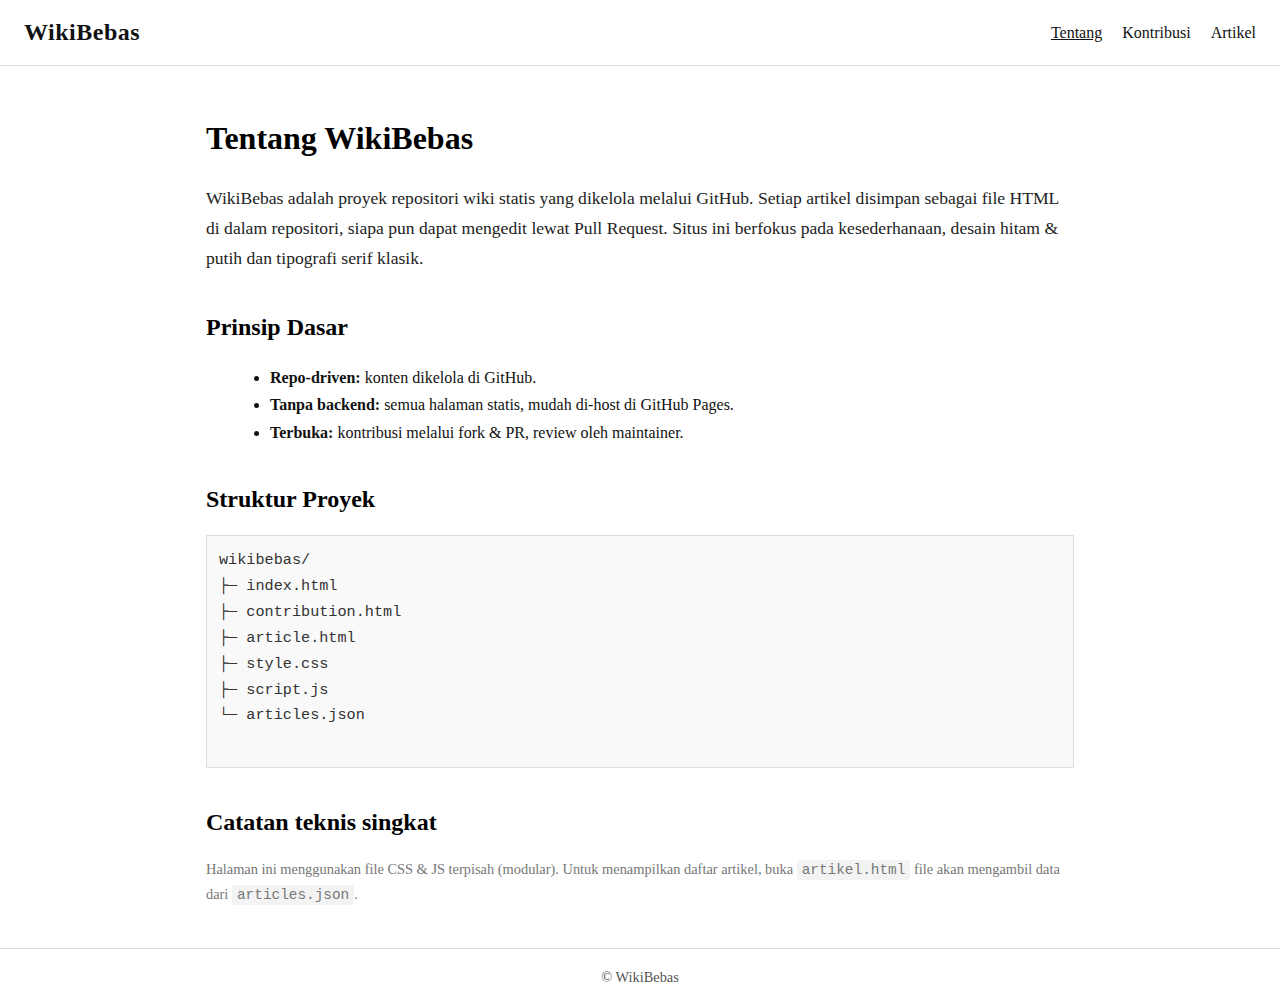
<file: index.html>
<!doctype html>
<html lang="id">
<head>
  <meta charset="utf-8" />
  <meta name="viewport" content="width=device-width,initial-scale=1" />
  <title>WikiBebas</title>
  <link rel="stylesheet" href="style.css">
</head>
<body>
  <header class="topnav" role="banner">
    <div class="site-title">WikiBebas</div>
    <nav role="navigation" aria-label="Utama">
      <a href="index.html" class="active">Tentang</a>
      <a href="contribution.html">Kontribusi</a>
      <a href="article.html">Artikel</a>
    </nav>
  </header>

  <main class="container" role="main">
    <article>
      <h1>Tentang WikiBebas</h1>

      <p class="lede">
        WikiBebas adalah proyek repositori wiki statis yang dikelola melalui GitHub.
        Setiap artikel disimpan sebagai file HTML di dalam repositori,
        siapa pun dapat mengedit lewat Pull Request. Situs ini berfokus pada
        kesederhanaan, desain hitam & putih dan tipografi serif klasik.
      </p>

      <h2>Prinsip Dasar</h2>
      <ul>
        <li><strong>Repo-driven:</strong> konten dikelola di GitHub.</li>
        <li><strong>Tanpa backend:</strong> semua halaman statis, mudah di-host di GitHub Pages.</li>
        <li><strong>Terbuka:</strong> kontribusi melalui fork & PR, review oleh maintainer.</li>
      </ul>

      <h2>Struktur Proyek</h2>
      <pre>
wikibebas/
├─ index.html
├─ contribution.html
├─ article.html
├─ style.css
├─ script.js
└─ articles.json
      </pre>

      <h2>Catatan teknis singkat</h2>
      <p class="muted">
        Halaman ini menggunakan file CSS & JS terpisah (modular). Untuk menampilkan daftar artikel,
        buka <code>artikel.html</code> file akan mengambil data dari <code>articles.json</code>.
      </p>
    </article>
  </main>

  <footer class="site-footer" role="contentinfo">
    &copy; WikiBebas
  </footer>

  <script src="script.js"></script>
</body>
</html>
</file>
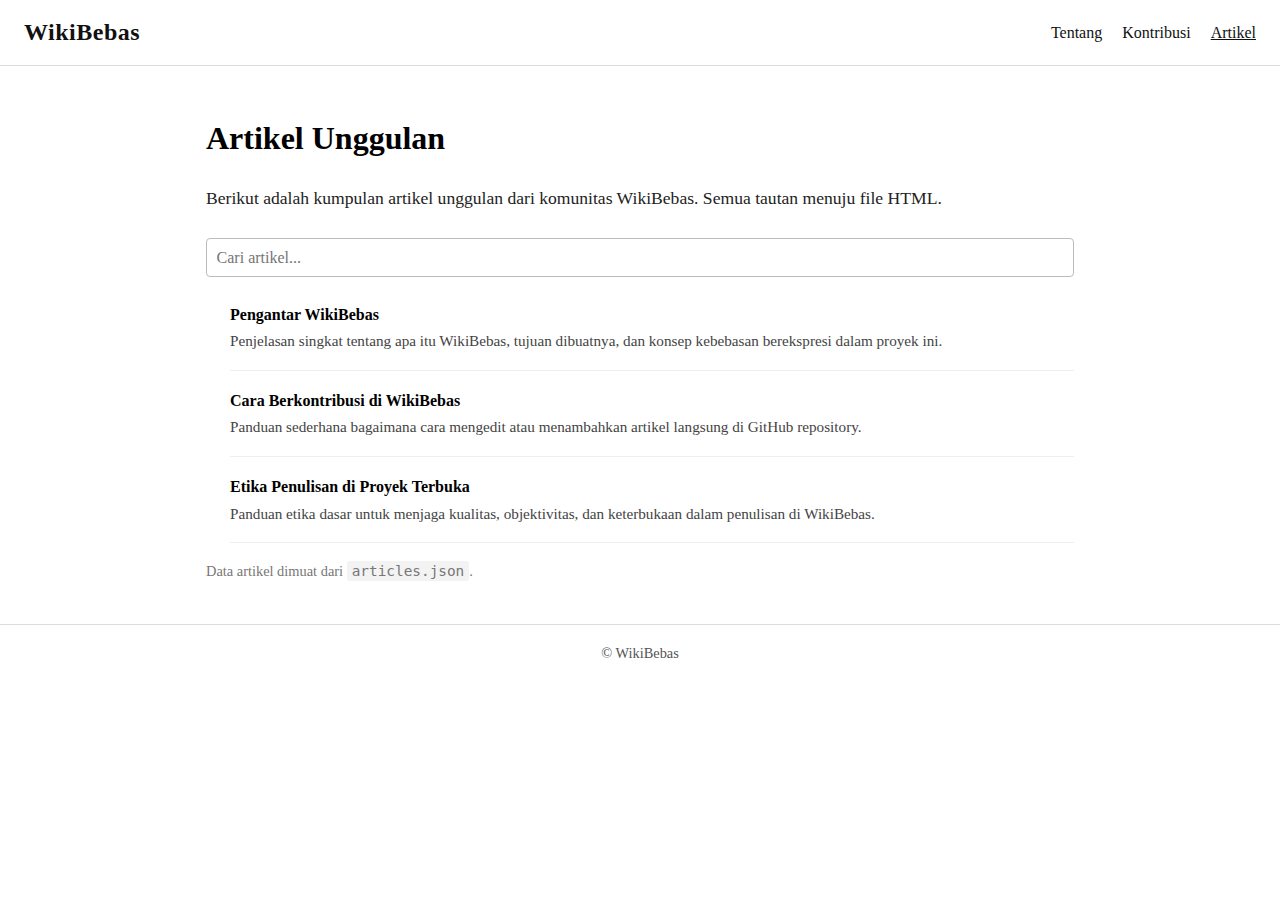
<file: article.html>
<!doctype html>
<html lang="id">
<head>
  <meta charset="utf-8" />
  <meta name="viewport" content="width=device-width,initial-scale=1" />
  <title>WikiBebas — Artikel Unggulan</title>
  <link rel="stylesheet" href="style.css">
</head>
<body>
  <header class="topnav" role="banner">
    <div class="site-title">WikiBebas</div>
    <nav role="navigation" aria-label="Utama">
      <a href="index.html">Tentang</a>
      <a href="contribution.html">Kontribusi</a>
      <a href="article.html" class="active">Artikel</a>
    </nav>
  </header>

  <main class="container" role="main">
    <article>
      <h1>Artikel Unggulan</h1>

      <p class="lede">
        Berikut adalah kumpulan artikel unggulan dari komunitas WikiBebas.
        Semua tautan menuju file HTML.
      </p>

      <div class="search-bar">
        <label for="searchInput" class="sr-only">Cari artikel</label>
        <input type="text" id="searchInput" placeholder="Cari artikel..." aria-label="Cari artikel">
      </div>

      <ul id="articleList" class="article-list">
        <!-- Artikel akan dimuat lewat script.js -->
      </ul>

      <p class="muted">
        Data artikel dimuat dari <code>articles.json</code>.
      </p>
    </article>
  </main>

  <footer class="site-footer" role="contentinfo">
    &copy; WikiBebas
  </footer>

  <script src="script.js"></script>
</body>
</html>
</file>
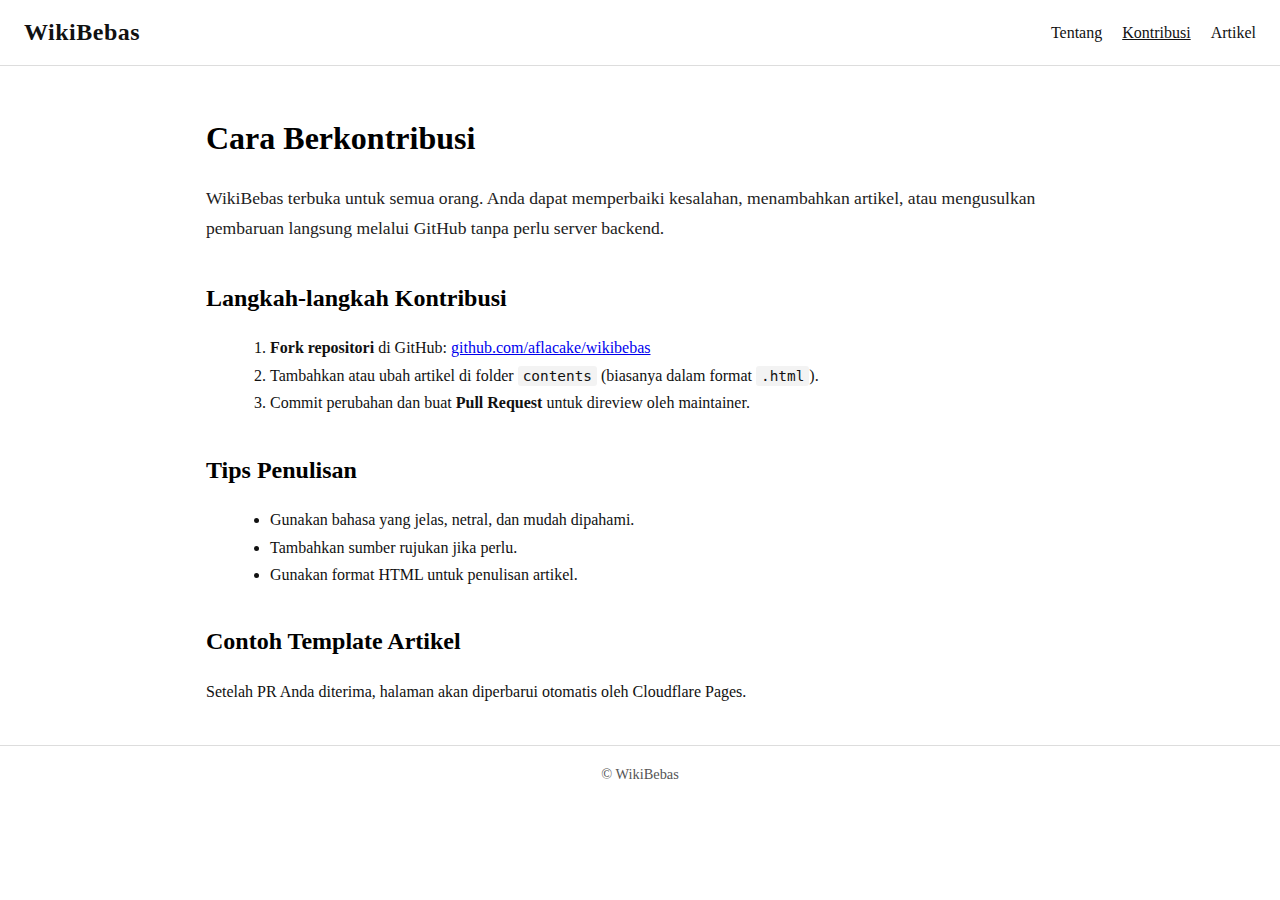
<file: contribution.html>
<!doctype html>
<html lang="id">
<head>
  <meta charset="utf-8" />
  <meta name="viewport" content="width=device-width,initial-scale=1" />
  <title>WikiBebas — Cara Berkontribusi</title>
  <link rel="stylesheet" href="style.css">
</head>
<body>
  <header class="topnav" role="banner">
    <div class="site-title">WikiBebas</div>
    <nav role="navigation" aria-label="Utama">
      <a href="index.html">Tentang</a>
      <a href="contribution.html" class="active">Kontribusi</a>
      <a href="article.html">Artikel</a>
    </nav>
  </header>

  <main class="container" role="main">
    <article>
      <h1>Cara Berkontribusi</h1>

      <p class="lede">
        WikiBebas terbuka untuk semua orang. Anda dapat memperbaiki kesalahan, menambahkan artikel,
        atau mengusulkan pembaruan langsung melalui GitHub tanpa perlu server backend.
      </p>

      <h2>Langkah-langkah Kontribusi</h2>
      <ol>
        <li>
          <strong>Fork repositori</strong> di GitHub:  
          <a href="https://github.com/aflacake/wikibebas" target="_blank">
            github.com/aflacake/wikibebas
          </a>
        </li>
        <li>
          Tambahkan atau ubah artikel di folder <code>contents</code> (biasanya dalam format <code>.html</code>).
        </li>
        <li>
          Commit perubahan dan buat <strong>Pull Request</strong> untuk direview oleh maintainer.
        </li>
      </ol>

      <h2>Tips Penulisan</h2>
      <ul>
        <li>Gunakan bahasa yang jelas, netral, dan mudah dipahami.</li>
        <li>Tambahkan sumber rujukan jika perlu.</li>
        <li>Gunakan format HTML untuk penulisan artikel.</li>
      </ul>

      <h2>Contoh Template Artikel</h2>
		<script src="https://gist.github.com/aflacake/7c52d3442705015d3f93420d2c9fd270.js"></script>

      <p>
        Setelah PR Anda diterima, halaman akan diperbarui otomatis oleh Cloudflare Pages.
      </p>
    </article>
  </main>

  <footer class="site-footer" role="contentinfo">
    &copy; WikiBebas
  </footer>

  <script src="script.js"></script>
</body>
</html>
</file>
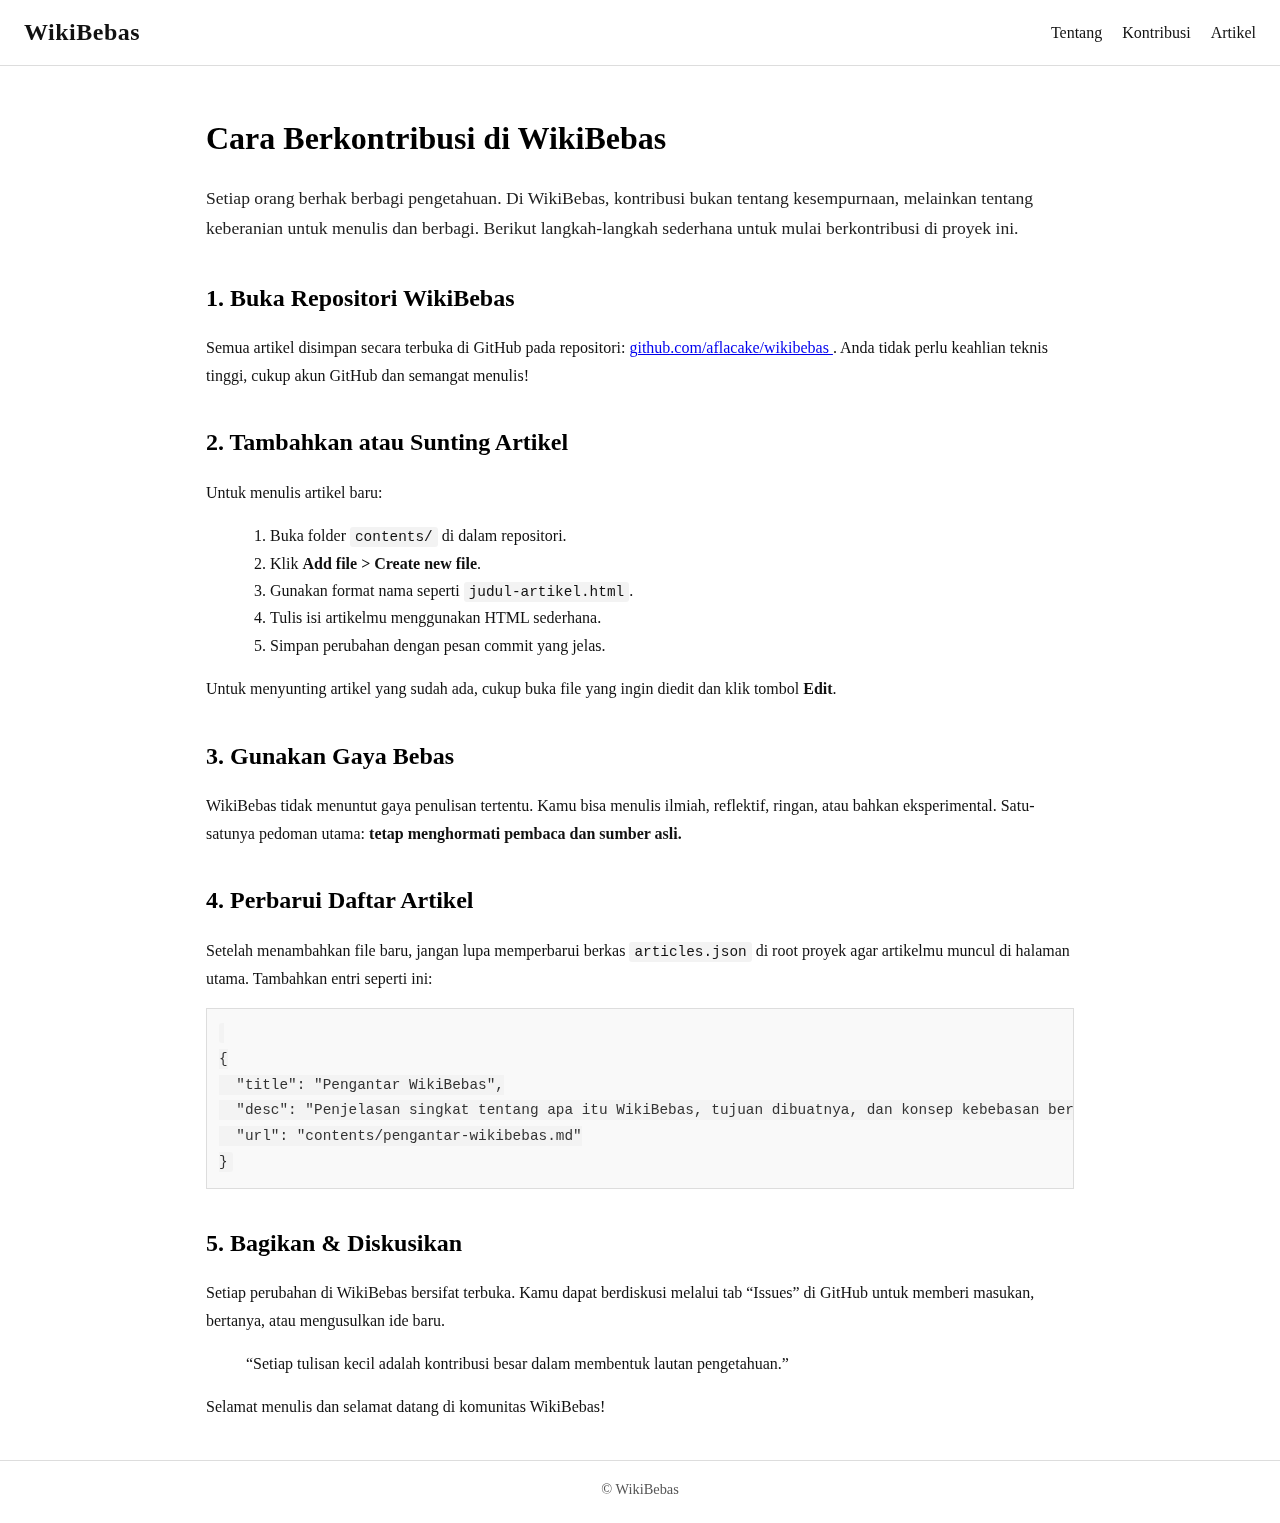
<file: contents/cara-berkontribusi.html>
<!doctype html>
<html lang="id">
<head>
  <meta charset="utf-8" />
  <meta name="viewport" content="width=device-width,initial-scale=1" />
  <title>Cara Berkontribusi di WikiBebas</title>
  <link rel="stylesheet" href="../style.css">
</head>
<body>
  <header class="topnav" role="banner">
    <div class="site-title">WikiBebas</div>
    <nav role="navigation" aria-label="Utama">
      <a href="../index.html">Tentang</a>
      <a href="../contribution.html">Kontribusi</a>
      <a href="../article.html">Artikel</a>
    </nav>
  </header>

  <main class="container" role="main">
    <article>
      <h1>Cara Berkontribusi di WikiBebas</h1>

      <p class="lede">
        Setiap orang berhak berbagi pengetahuan. Di WikiBebas, kontribusi bukan tentang kesempurnaan,
        melainkan tentang keberanian untuk menulis dan berbagi. Berikut langkah-langkah sederhana
        untuk mulai berkontribusi di proyek ini.
      </p>

      <h2>1. Buka Repositori WikiBebas</h2>
      <p>
        Semua artikel disimpan secara terbuka di GitHub pada repositori:
        <a href="https://github.com/aflacake/wikibebas" target="_blank">
          github.com/aflacake/wikibebas
        </a>.
        Anda tidak perlu keahlian teknis tinggi, cukup akun GitHub dan semangat menulis!
      </p>

      <h2>2. Tambahkan atau Sunting Artikel</h2>
      <p>
        Untuk menulis artikel baru:
      </p>
      <ol>
        <li>Buka folder <code>contents/</code> di dalam repositori.</li>
        <li>Klik <strong>Add file > Create new file</strong>.</li>
        <li>Gunakan format nama seperti <code>judul-artikel.html</code>.</li>
        <li>Tulis isi artikelmu menggunakan HTML sederhana.</li>
        <li>Simpan perubahan dengan pesan commit yang jelas.</li>
      </ol>

      <p>
        Untuk menyunting artikel yang sudah ada, cukup buka file yang ingin diedit dan klik tombol <strong>Edit</strong>.
      </p>

      <h2>3. Gunakan Gaya Bebas</h2>
      <p>
        WikiBebas tidak menuntut gaya penulisan tertentu. Kamu bisa menulis ilmiah, reflektif, ringan,
        atau bahkan eksperimental. Satu-satunya pedoman utama: <strong>tetap menghormati pembaca dan sumber asli.</strong>
      </p>

      <h2>4. Perbarui Daftar Artikel</h2>
      <p>
        Setelah menambahkan file baru, jangan lupa memperbarui berkas
        <code>articles.json</code> di root proyek agar artikelmu muncul di halaman utama.
        Tambahkan entri seperti ini:
      </p>

<pre><code>
{
  "title": "Pengantar WikiBebas",
  "desc": "Penjelasan singkat tentang apa itu WikiBebas, tujuan dibuatnya, dan konsep kebebasan berekspresi dalam proyek ini.",
  "url": "contents/pengantar-wikibebas.md"
}
</code></pre>

      <h2>5. Bagikan & Diskusikan</h2>
      <p>
        Setiap perubahan di WikiBebas bersifat terbuka. Kamu dapat berdiskusi melalui tab “Issues”
        di GitHub untuk memberi masukan, bertanya, atau mengusulkan ide baru.
      </p>

      <blockquote>
        “Setiap tulisan kecil adalah kontribusi besar dalam membentuk lautan pengetahuan.”
      </blockquote>

      <p>
        Selamat menulis dan selamat datang di komunitas WikiBebas!
      </p>
    </article>
  </main>

  <footer class="site-footer" role="contentinfo">
    &copy; WikiBebas
  </footer>
</body>
</html>
</file>
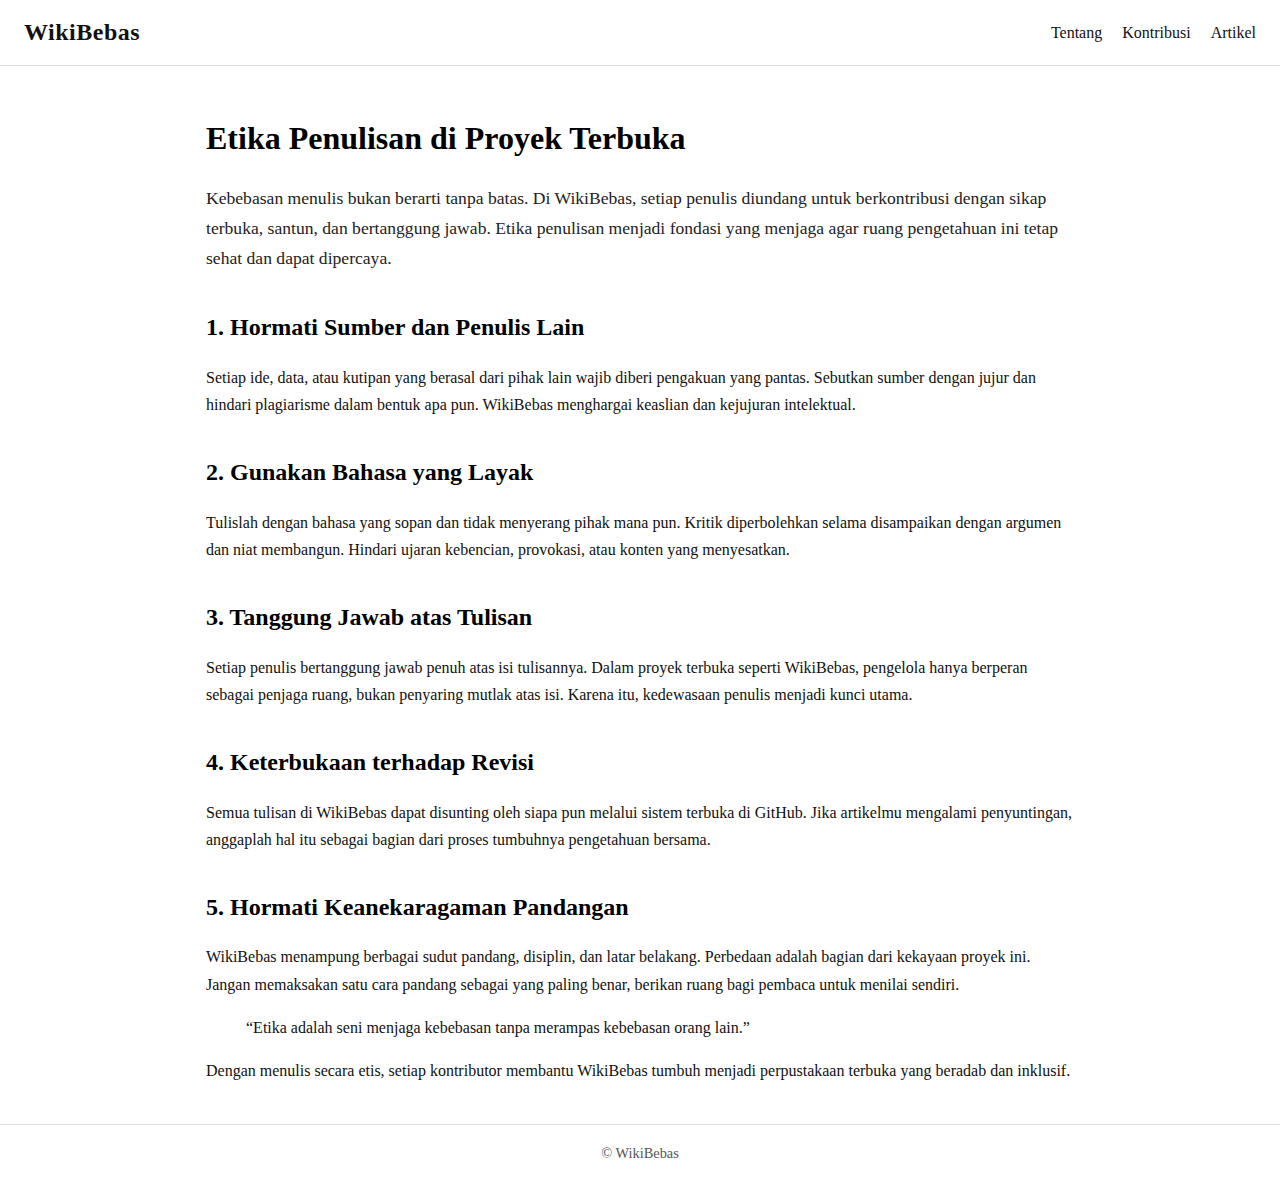
<file: contents/etika-penulisan.html>
<!doctype html>
<html lang="id">
<head>
  <meta charset="utf-8" />
  <meta name="viewport" content="width=device-width,initial-scale=1" />
  <title>Etika Penulisan di Proyek Terbuka</title>
  <link rel="stylesheet" href="../style.css">
</head>
<body>
  <header class="topnav" role="banner">
    <div class="site-title">WikiBebas</div>
    <nav role="navigation" aria-label="Utama">
      <a href="../index.html">Tentang</a>
      <a href="../contribution.html">Kontribusi</a>
      <a href="../article.html">Artikel</a>
    </nav>
  </header>

  <main class="container" role="main">
    <article>
      <h1>Etika Penulisan di Proyek Terbuka</h1>

      <p class="lede">
        Kebebasan menulis bukan berarti tanpa batas. Di WikiBebas, setiap penulis diundang
        untuk berkontribusi dengan sikap terbuka, santun, dan bertanggung jawab.
        Etika penulisan menjadi fondasi yang menjaga agar ruang pengetahuan ini tetap sehat
        dan dapat dipercaya.
      </p>

      <h2>1. Hormati Sumber dan Penulis Lain</h2>
      <p>
        Setiap ide, data, atau kutipan yang berasal dari pihak lain wajib diberi pengakuan yang pantas.
        Sebutkan sumber dengan jujur dan hindari plagiarisme dalam bentuk apa pun.
        WikiBebas menghargai keaslian dan kejujuran intelektual.
      </p>

      <h2>2. Gunakan Bahasa yang Layak</h2>
      <p>
        Tulislah dengan bahasa yang sopan dan tidak menyerang pihak mana pun.
        Kritik diperbolehkan selama disampaikan dengan argumen dan niat membangun.
        Hindari ujaran kebencian, provokasi, atau konten yang menyesatkan.
      </p>

      <h2>3. Tanggung Jawab atas Tulisan</h2>
      <p>
        Setiap penulis bertanggung jawab penuh atas isi tulisannya.
        Dalam proyek terbuka seperti WikiBebas, pengelola hanya berperan sebagai penjaga ruang,
        bukan penyaring mutlak atas isi. Karena itu, kedewasaan penulis menjadi kunci utama.
      </p>

      <h2>4. Keterbukaan terhadap Revisi</h2>
      <p>
        Semua tulisan di WikiBebas dapat disunting oleh siapa pun melalui sistem terbuka di GitHub.
        Jika artikelmu mengalami penyuntingan, anggaplah hal itu sebagai bagian dari proses tumbuhnya pengetahuan bersama.
      </p>

      <h2>5. Hormati Keanekaragaman Pandangan</h2>
      <p>
        WikiBebas menampung berbagai sudut pandang, disiplin, dan latar belakang.
        Perbedaan adalah bagian dari kekayaan proyek ini. Jangan memaksakan satu cara pandang
        sebagai yang paling benar, berikan ruang bagi pembaca untuk menilai sendiri.
      </p>

      <blockquote>
        “Etika adalah seni menjaga kebebasan tanpa merampas kebebasan orang lain.”
      </blockquote>

      <p>
        Dengan menulis secara etis, setiap kontributor membantu WikiBebas tumbuh
        menjadi perpustakaan terbuka yang beradab dan inklusif.
      </p>
    </article>
  </main>

  <footer class="site-footer" role="contentinfo">
    &copy; WikiBebas
  </footer>
</body>
</html>
</file>
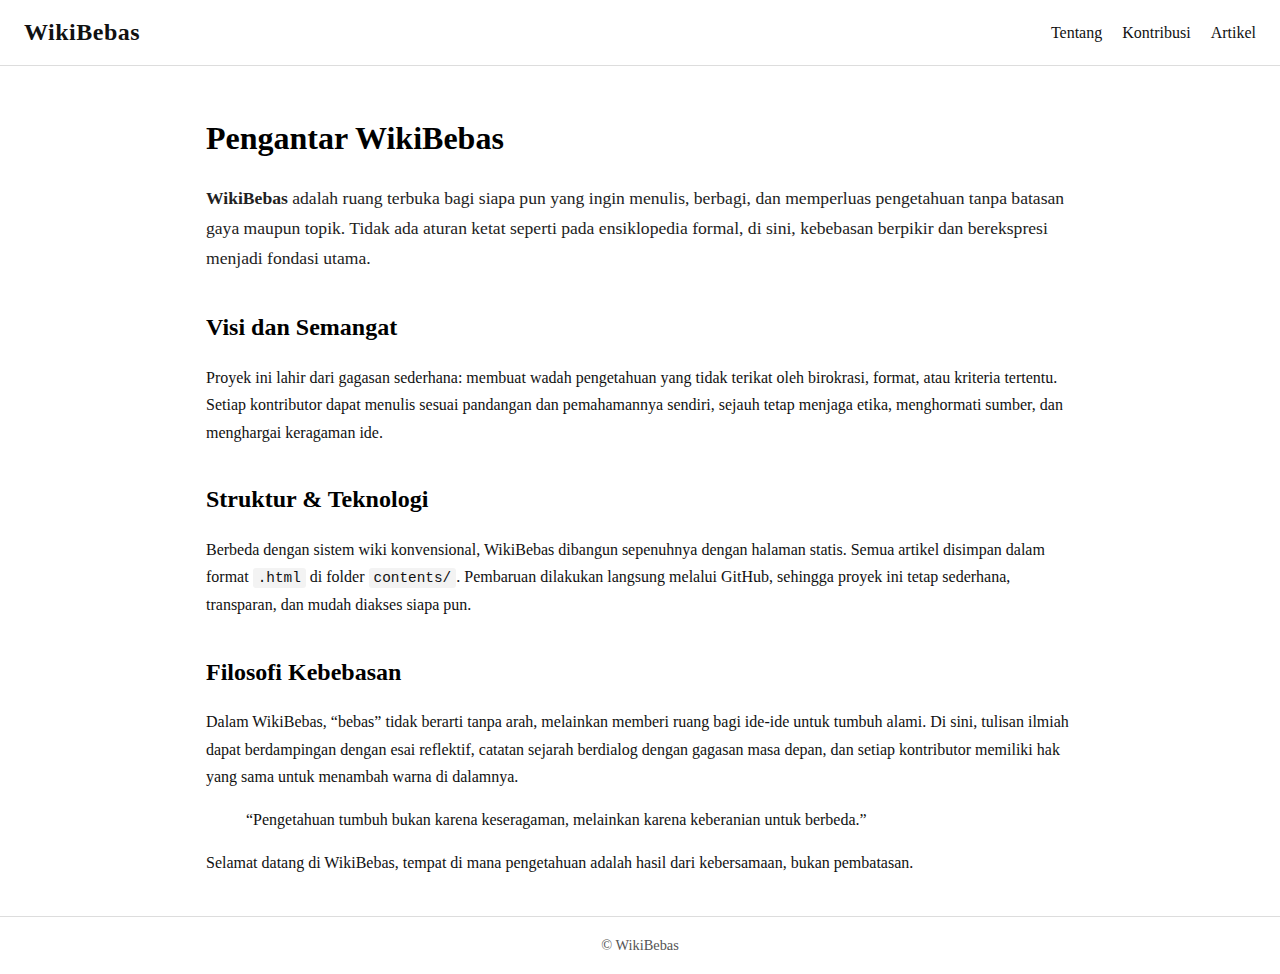
<file: contents/pengantar-wikibebas.html>
<!doctype html>
<html lang="id">
<head>
  <meta charset="utf-8" />
  <meta name="viewport" content="width=device-width,initial-scale=1" />
  <title>Pengantar WikiBebas</title>
  <link rel="stylesheet" href="../style.css">
</head>
<body>
  <header class="topnav" role="banner">
    <div class="site-title">WikiBebas</div>
    <nav role="navigation" aria-label="Utama">
      <a href="../index.html">Tentang</a>
      <a href="../contribution.html">Kontribusi</a>
      <a href="../article.html">Artikel</a>
    </nav>
  </header>

  <main class="container" role="main">
    <article>
      <h1>Pengantar WikiBebas</h1>

      <p class="lede">
        <strong>WikiBebas</strong> adalah ruang terbuka bagi siapa pun yang ingin menulis, berbagi,
        dan memperluas pengetahuan tanpa batasan gaya maupun topik. Tidak ada aturan ketat seperti
        pada ensiklopedia formal, di sini, kebebasan berpikir dan berekspresi menjadi fondasi utama.
      </p>

      <h2>Visi dan Semangat</h2>
      <p>
        Proyek ini lahir dari gagasan sederhana: membuat wadah pengetahuan yang tidak terikat
        oleh birokrasi, format, atau kriteria tertentu. Setiap kontributor dapat menulis sesuai
        pandangan dan pemahamannya sendiri, sejauh tetap menjaga etika, menghormati sumber,
        dan menghargai keragaman ide.
      </p>

      <h2>Struktur & Teknologi</h2>
      <p>
        Berbeda dengan sistem wiki konvensional, WikiBebas dibangun sepenuhnya dengan halaman statis.
        Semua artikel disimpan dalam format <code>.html</code> di folder
        <code>contents/</code>. Pembaruan dilakukan langsung melalui GitHub, sehingga proyek ini
        tetap sederhana, transparan, dan mudah diakses siapa pun.
      </p>

      <h2>Filosofi Kebebasan</h2>
      <p>
        Dalam WikiBebas, “bebas” tidak berarti tanpa arah, melainkan memberi ruang bagi ide-ide
        untuk tumbuh alami. Di sini, tulisan ilmiah dapat berdampingan dengan esai reflektif,
        catatan sejarah berdialog dengan gagasan masa depan, dan setiap kontributor memiliki hak
        yang sama untuk menambah warna di dalamnya.
      </p>

      <blockquote>
        “Pengetahuan tumbuh bukan karena keseragaman, melainkan karena keberanian untuk berbeda.”
      </blockquote>

      <p>
        Selamat datang di WikiBebas, tempat di mana pengetahuan adalah hasil dari kebersamaan,
        bukan pembatasan.
      </p>
    </article>
  </main>

  <footer class="site-footer" role="contentinfo">
    &copy; WikiBebas
  </footer>
</body>
</html>
</file>
<file: style.css>
/* ===========================
   WikiBebas
   Tema: Putih–Hitam Minimalis, Serif Klasik
   =========================== */

html {
  box-sizing: border-box;
  scroll-behavior: smooth;
}

*, *::before, *::after {
  box-sizing: inherit;
}

body {
  padding: 0;
  margin: 0;
  background-color: #fff;
  color: #111;
  font-family: "Georgia", "Times New Roman", serif;
  line-height: 1.7;
}

/* Header atau Navigasi */

header.topnav {
  display: flex;
  padding: 0.75rem 1.5rem;
  justify-content: space-between;
  align-items: center;
  border-bottom: 1px solid #ddd;
  background-color: #fff;
}

.site-title {
  font-size: 1.5rem;
  font-weight: bold;
  letter-spacing: 0.5px;
}

nav a {
  margin-left: 1rem;
  text-decoration: none;
  font-weight: 500;
  color: #111;
}

nav a:hover,
nav a.active {
  text-decoration: underline;
}

/* Konten */

.container {
  max-width: 900px;
  padding: 0 1rem;
  margin: 2.5rem auto;
}

.lede {
  font-size: 1.1rem;
  color: #222;
}

article h1, article h2, article h3 {
  margin-top: 1.4em;
  margin-bottom: 0.6em;
  color: #000;
}

article ul, article ol {
  margin-left: 1.5em;
}

pre {
  padding: 0.75rem;
  background: #f9f9f9;
  font-family: "Courier New", monospace;
  font-size: 0.95rem;
  color: #333;
  border: 1px solid #ddd;
  overflow-x: auto;
}

code {
  padding: 2px 5px;
  font-size: 0.9rem;
  background-color: #f3f3f3;
  border-radius: 3px;
}

/* Pencarian & Daftar Artikel */

.search-bar {
  margin: 1.5rem 0;
}

.search-bar input {
  width: 100%;
  padding: 0.6rem;
  color: #111;
  font-size: 1rem;
  font-family: inherit;
  border: 1px solid #bbb;
  border-radius: 4px;
}

.article-list {
  padding: 0;
  list-style: none;
}

.article-list li {
  padding-bottom: 1rem;
  margin: 1rem 0;
  border-bottom: 1px solid #eee;
}

.article-list a {
  font-weight: bold;
  color: #000;
  text-decoration: none;
}

.article-list a:hover {
  text-decoration: underline;
}

.article-list .desc {
  color: #444;
  font-size: 0.95rem;
}

/* Footer */

.site-footer {
  padding: 1rem;
  text-align: center;
  color: #555;
  font-size: 0.9rem;
  border-top: 1px solid #ddd;
}

.muted {
  color: #777;
  font-size: 0.9rem;
}

.sr-only {
  position: absolute;
  width: 1px;
  height: 1px;
  padding: 0;
  margin: -1px;
  overflow: hidden;
  clip: rect(0, 0, 0, 0);
  border: 0;
}

/* Responsif */

@media (max-width: 600px) {
  header.topnav {
    flex-direction: column;
    align-items: flex-start;
  }

  nav a {
    display: inline-block;
    margin: 0.3rem 0 0.3rem 0;
  }

  .container {
    margin-top: 1.5rem;
  }
}
</file>
